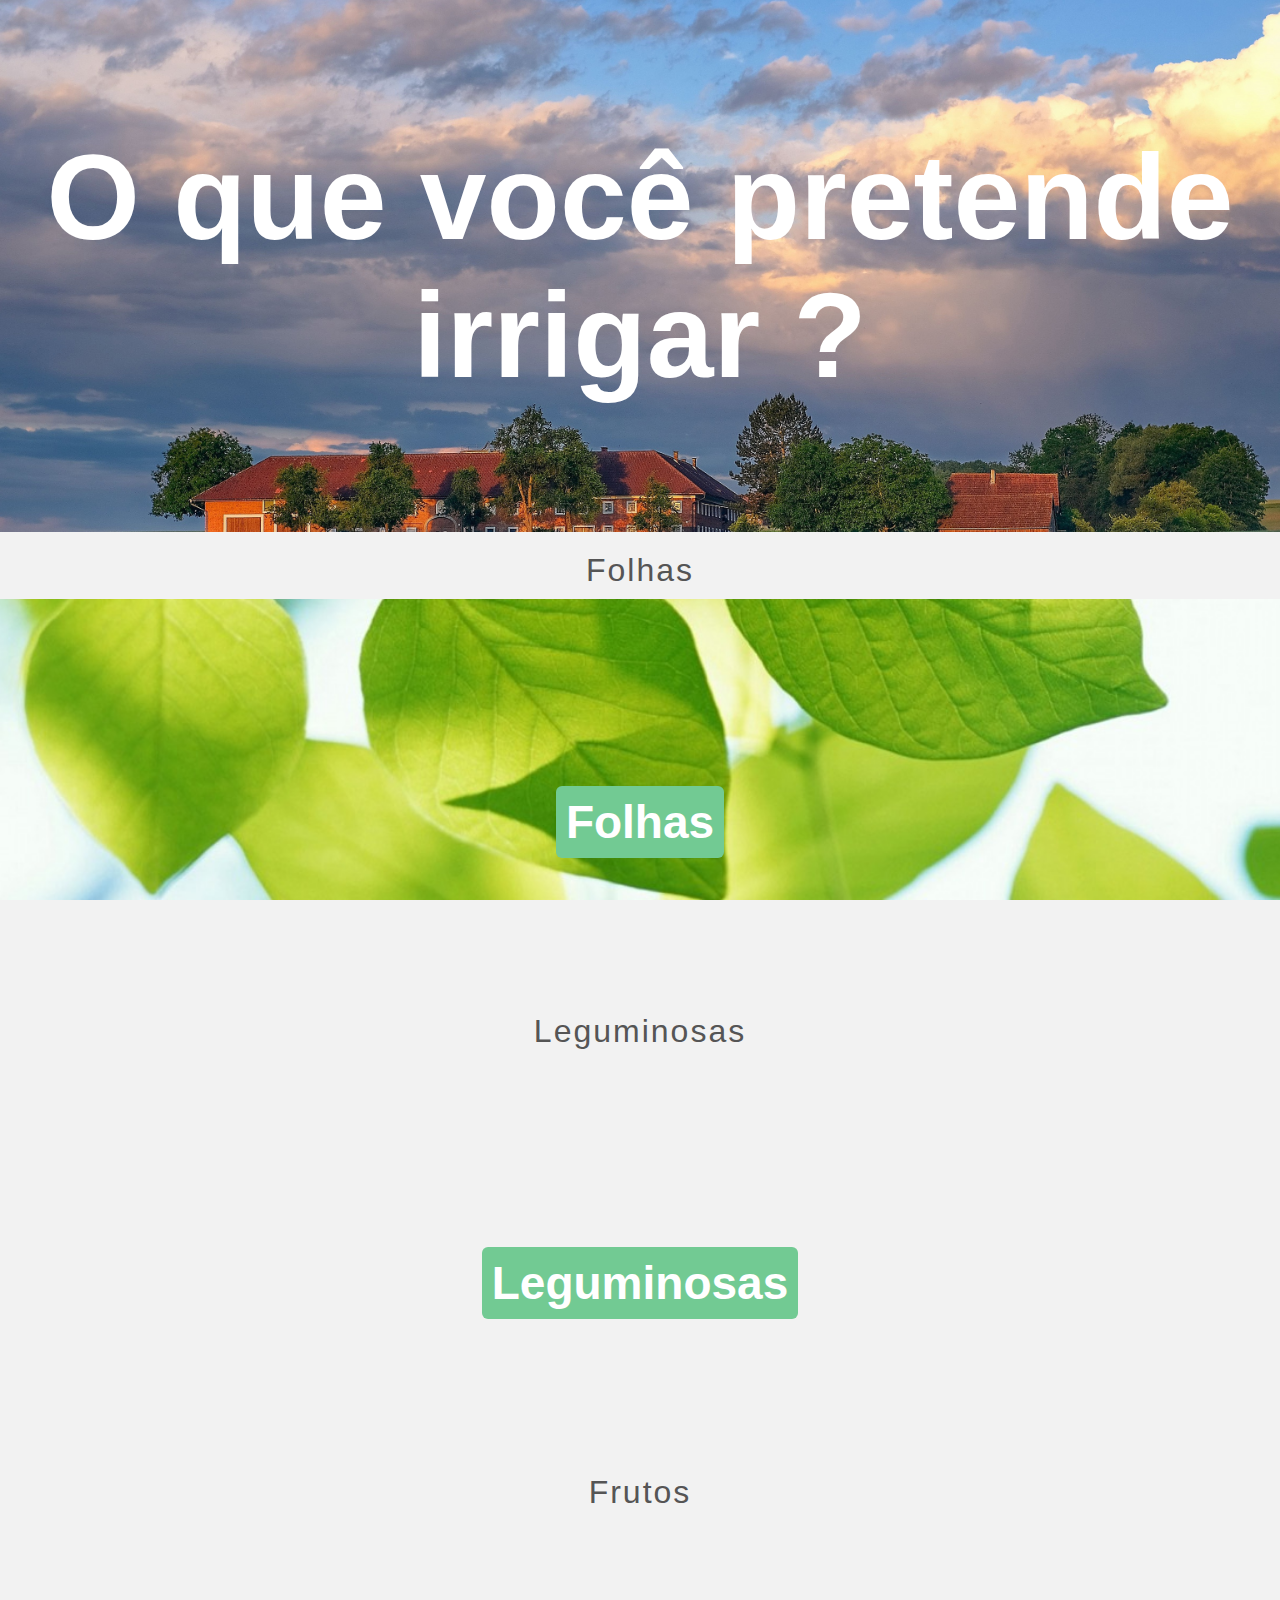
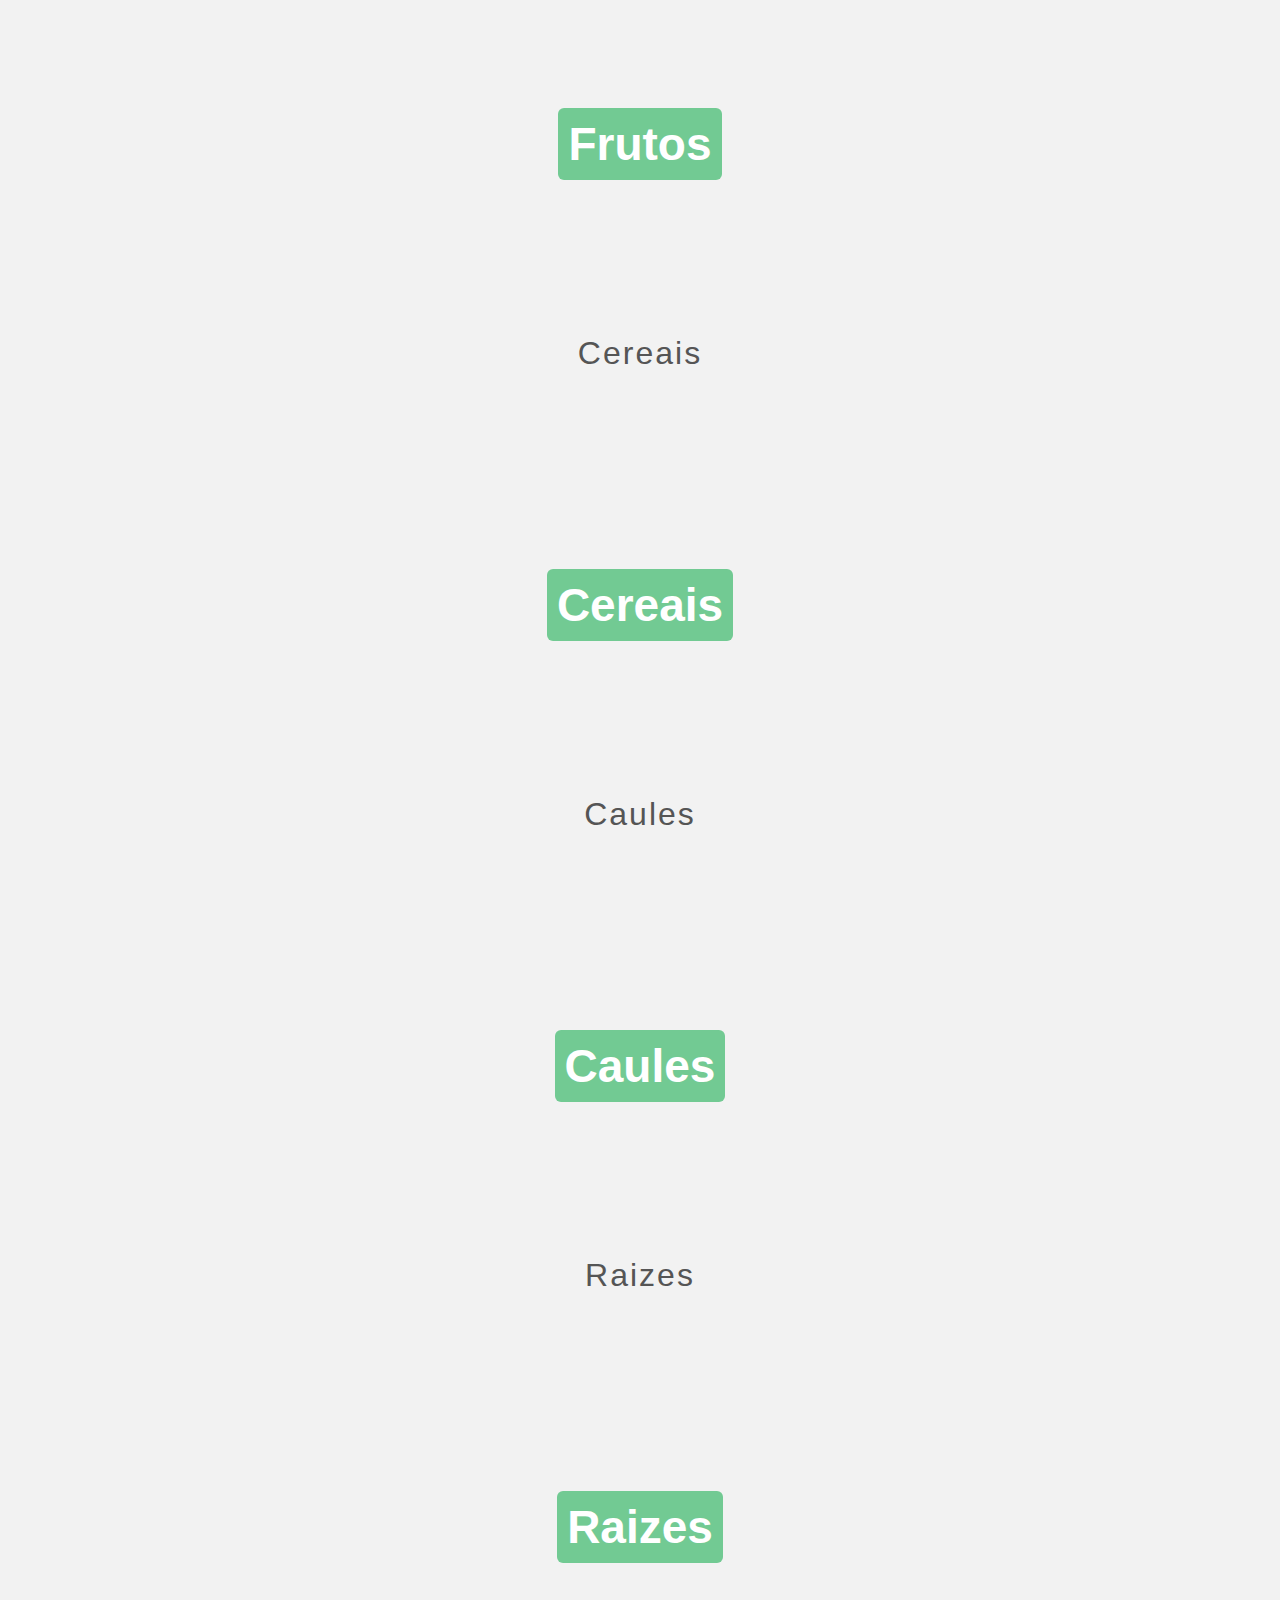
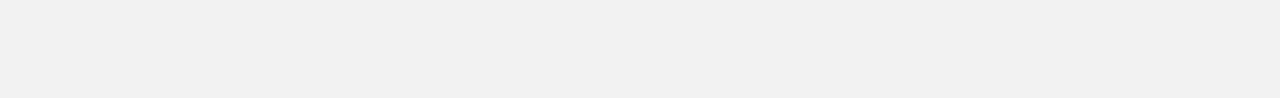
<file: index.html>
<!DOCTYPE html>
<html lang="en">
<head>
    <meta charset="UTF-8">
    <meta name="viewport" content="width=device-width, initial-scale=1.0">
    <link rel="stylesheet" href="style.css">
    <link rel="shortcut icon" href="baixado/plantalogo.png" type="image/x-icon">
    <title>O que você pretende irrigar ?</title>
</head>
<body>
    <section class="parallax-1">
        <div class="parallax-inner">
            <h1>O que você pretende irrigar ?</h1>
        </div>
    </section>
    <h2>Folhas</h2>
    <p></p>

    <section class="parallax-2">
        <div class="parallax-inner">
            <h1><a href="Folhas.html">Folhas</a></h1>
        </div>
    </section>
    <h2>Leguminosas</h2>
    <p></p>

    <section class="parallax-3">
        <div class="parallax-inner">
            <h1> <a href="Leguminosas.html">Leguminosas</a></h1>
        </div>
    </section>
    <h2>Frutos</h2>
    <p></p>

    <section class="parallax-4">
        <div class="parallax-inner">
            <h1><a href="Frutos.html">Frutos</a></h1>
        </div>
    </section>
    <h2>Cereais</h2>
    <p></p>

    <section class="parallax-5">
        <div class="parallax-inner">
            <h1><a href="Cereais.html">Cereais</a></h1>
        </div>
    </section>
    <h2>Caules</h2>
    <p></p>

    <section class="parallax-6">
        <div class="parallax-inner">
            <h1><a href="Caules.html">Caules</a></h1>
        </div>
    </section>
    <h2>Raizes</h2>
    <p></p>

    <section class="parallax-7">
        <div class="parallax-inner">
            <h1><a href="Raizes.html">Raizes</a></h1>
        </div>
    </section>
</body>
</html>
</file>
<file: style.css>
* {
    margin: 0;
    padding: 0;
    box-sizing: border-box;
    font-family: Arial, Helvetica, sans-serif;
}

body {
    background: #f2f2f2;
}

h1 {
    font-size: 120px;
    text-align: center;
    color: white;
}

.parallax-1 {
    background: url(baixado/1119534.jpg) no-repeat;
    background-size: cover;
    background-position: center;
    background-attachment: fixed;
}

.parallax-inner {
    padding: 10% 0;
}

h2 {
    font-size: 32px;
    color: #555;
    text-align: center;
    font-weight: 300;
    letter-spacing: 2px;
    margin: 20px 0 10px;
}

.parallax-2 {
    background: url(baixado/Leaves_from_plant_green-Plants_Photo_HD_Wallpaper_1366x768.jpg) no-repeat;
    background-size: cover;
    background-position: center;
    background-attachment: fixed;
}

.parallax-3 {
    background: url(baixado/depositphotos_464814388-stock-video-healthy-eating-concept-beans-and.jpg) no-repeat;
    background-size: cover;
    background-position: center;
    background-attachment: fixed;
}

.parallax-4 {
    background: url(baixado/Fruits-and-vegetables-orange-apple-banana-tomato-melon-grapes_3840x2160.jpg) no-repeat;
    background-size: cover;
    background-position: center;
    background-attachment: fixed;
}

.parallax-5 {
    background: url(baixado/4k-wheat-grains-macro-wheat-textures-cereals.jpg) no-repeat;
    background-size: cover;
    background-position: center;
    background-attachment: fixed;
}

.parallax-6 {
    background: url(baixado/Green_leaves_stems_4k_closeup_3840x2400.jpg) no-repeat;
    background-size: cover;
    background-position: center;
    background-attachment: fixed;
}

.parallax-7 {
    background: url(baixado/Roots-trees-river_1920x1200.jpg) no-repeat;
    background-size: cover;
    background-position: center;
    background-attachment: fixed;
}

a {
    text-decoration: none;
    border-radius: 6px;
    width: 160px;
    text-align: center;
    padding: 10px;
    font-family: Verdana, Geneva, Tahoma, sans-serif;
    font-size: 46px;
    background-color: rgb(114, 202, 147);
    color: #fff;
}

a:hover {
    box-shadow: 4px 4px 4px #000;
    transition: 0.5s;
}
</file>
